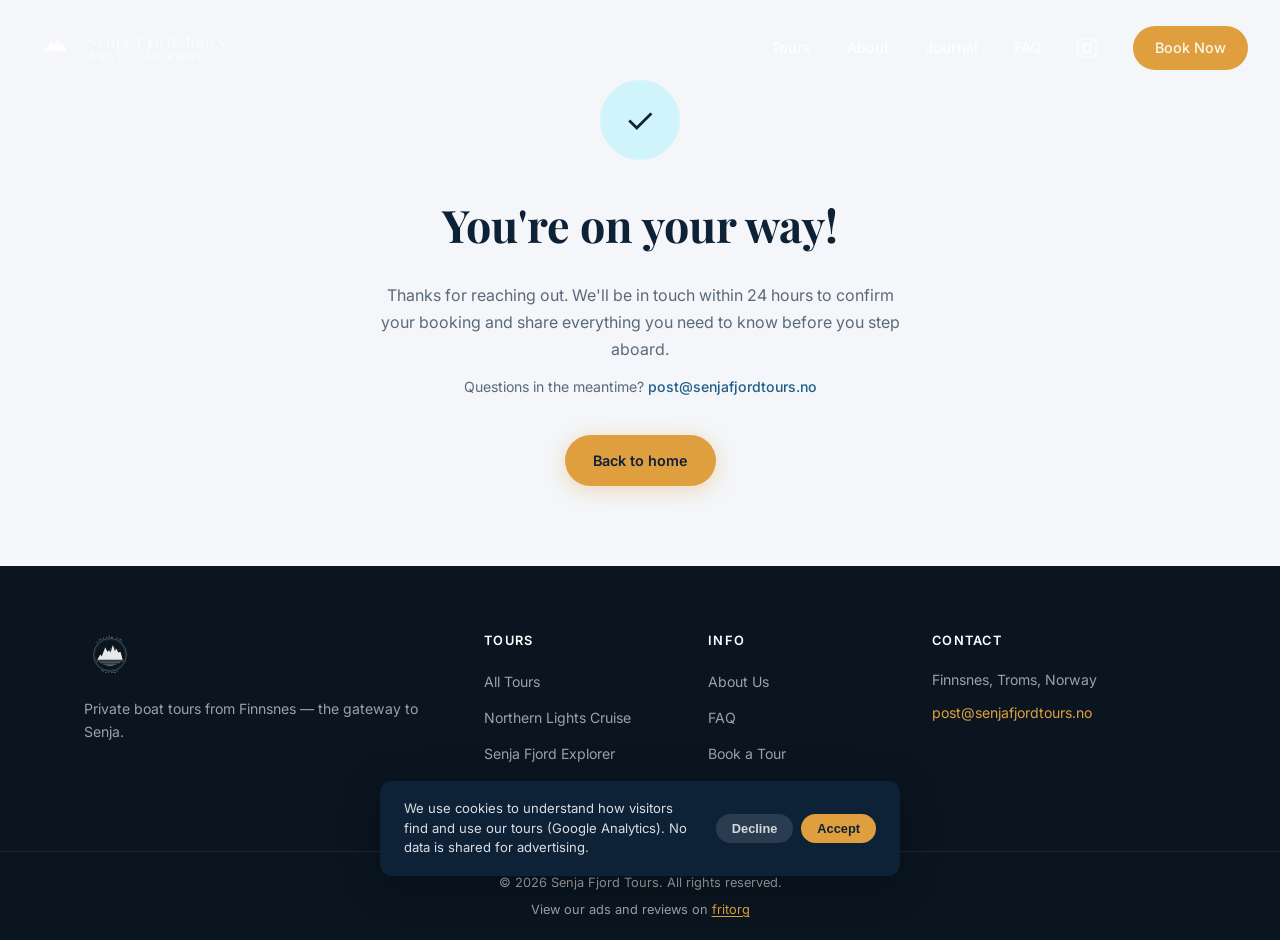
<file: thank-you.html>
<!DOCTYPE html>
<html lang="en">
<head>
  <meta charset="UTF-8" />
  <meta name="viewport" content="width=device-width, initial-scale=1.0" />
  <title>Enquiry Received — Senja Fjord Tours</title>
  <meta name="robots" content="noindex, nofollow" />

  <script async src="https://www.googletagmanager.com/gtag/js?id=G-XXXXXXXXXX"></script>
  <script>
    window.dataLayer = window.dataLayer || [];
    function gtag(){dataLayer.push(arguments);}
    gtag('consent', 'default', { analytics_storage: 'denied' });
    gtag('js', new Date());
    gtag('config', 'G-XXXXXXXXXX');
    gtag('config', 'AW-18098716956');
  </script>

  <!-- Google Ads conversion event — paste your conversion snippet here once you
       have created a conversion action in Google Ads (Goals → Conversions → New).
       It will look like this:
  <script>
    gtag('event', 'conversion', { 'send_to': 'AW-18098716956/REPLACE_WITH_YOUR_LABEL' });
  </script>
  -->

  <link rel="icon" href="images/logo_assets/11_favicon.ico" type="image/x-icon" />
  <link rel="apple-touch-icon" href="images/logo_assets/10_favicon_256.png" />
  <link rel="preconnect" href="https://fonts.googleapis.com" />
  <link rel="preconnect" href="https://fonts.gstatic.com" crossorigin />
  <link href="https://fonts.googleapis.com/css2?family=Italiana&family=Playfair+Display:ital,wght@0,400;0,600;0,700;1,400&family=Inter:wght@300;400;500;600&display=swap" rel="stylesheet" />
  <link rel="stylesheet" href="css/style.css" />
</head>
<body>

  <header class="nav" id="nav">
    <a href="/" class="nav__brand" aria-label="Senja Fjord Tours — home">
      <span class="nav__logo" aria-hidden="true"></span>
      <span class="nav__logo-wordmark" aria-hidden="true">Senja Fjord Tours<span>Arctic Norway</span></span>
    </a>
    <nav class="nav__menu" id="navMenu">
      <a href="/#tours">Tours</a>
      <a href="/#about">About</a>
      <a href="/blog/">Journal</a>
      <a href="/#faq">FAQ</a>
      <a href="https://www.instagram.com/senjafjordtours" target="_blank" rel="noopener" class="nav__social" aria-label="Senja Fjord Tours on Instagram">
        <svg viewBox="0 0 24 24" fill="currentColor" width="20" height="20" aria-hidden="true"><path d="M12 2.163c3.204 0 3.584.012 4.85.07 3.252.148 4.771 1.691 4.919 4.919.058 1.265.069 1.645.069 4.849 0 3.205-.012 3.584-.069 4.849-.149 3.225-1.664 4.771-4.919 4.919-1.266.058-1.644.07-4.85.07-3.204 0-3.584-.012-4.849-.07-3.26-.149-4.771-1.699-4.919-4.92-.058-1.265-.07-1.644-.07-4.849 0-3.204.013-3.583.07-4.849.149-3.227 1.664-4.771 4.919-4.919 1.266-.057 1.645-.069 4.849-.069zm0-2.163c-3.259 0-3.667.014-4.947.072-4.358.2-6.78 2.618-6.98 6.98-.059 1.281-.073 1.689-.073 4.948 0 3.259.014 3.668.072 4.948.2 4.358 2.618 6.78 6.98 6.98 1.281.058 1.689.072 4.948.072 3.259 0 3.668-.014 4.948-.072 4.354-.2 6.782-2.618 6.979-6.98.059-1.28.073-1.689.073-4.948 0-3.259-.014-3.667-.072-4.947-.196-4.354-2.617-6.78-6.979-6.98-1.281-.059-1.69-.073-4.949-.073zm0 5.838c-3.403 0-6.162 2.759-6.162 6.162s2.759 6.163 6.162 6.163 6.162-2.759 6.162-6.163c0-3.403-2.759-6.162-6.162-6.162zm0 10.162c-2.209 0-4-1.79-4-4 0-2.209 1.791-4 4-4s4 1.791 4 4c0 2.21-1.791 4-4 4zm6.406-11.845c-.796 0-1.441.645-1.441 1.44s.645 1.44 1.441 1.44c.795 0 1.439-.645 1.439-1.44s-.644-1.44-1.439-1.44z"/></svg>
      </a>
      <a href="/#book" class="btn btn--nav">Book Now</a>
    </nav>
    <button class="nav__toggle" id="navToggle" aria-label="Toggle menu">
      <span></span><span></span><span></span>
    </button>
  </header>

  <section class="thankyou">
    <div class="container">
      <div class="thankyou__inner">
        <div class="thankyou__icon">✓</div>
        <h1 class="thankyou__title">You're on your way!</h1>
        <p class="thankyou__body">Thanks for reaching out. We'll be in touch within 24 hours to confirm your booking and share everything you need to know before you step aboard.</p>
        <p class="thankyou__email">Questions in the meantime? <a href="mailto:post@senjafjordtours.no">post@senjafjordtours.no</a></p>
        <a href="/" class="btn btn--primary">Back to home</a>
      </div>
    </div>
  </section>

  <footer class="footer">
    <div class="container footer__inner">
      <div class="footer__brand">
        <a href="/" class="nav__brand"><span class="footer__logo" role="img" aria-label="Senja Fjord Tours"></span></a>
        <p>Private boat tours from Finnsnes — the gateway to Senja.</p>
      </div>
      <div class="footer__links">
        <h4>Tours</h4>
        <ul>
          <li><a href="/#tours">All Tours</a></li>
          <li><a href="/northern-lights-cruise/">Northern Lights Cruise</a></li>
          <li><a href="/senja-fjord-explorer/">Senja Fjord Explorer</a></li>
                    <li><a href="/midnight-sun-cruise/">Midnight Sun Cruise</a></li>
                  </ul>
      </div>
      <div class="footer__links">
        <h4>Info</h4>
        <ul>
          <li><a href="/#about">About Us</a></li>
          <li><a href="/#faq">FAQ</a></li>
          <li><a href="/#book">Book a Tour</a></li>
        </ul>
      </div>
      <div class="footer__contact">
        <h4>Contact</h4>
        <p>Finnsnes, Troms, Norway</p>
        <a href="mailto:post@senjafjordtours.no">post@senjafjordtours.no</a>
      </div>
    </div>
    <div class="footer__bottom">
      <p>&copy; 2026 Senja Fjord Tours. All rights reserved.</p>
      <p class="footer__fritorg">View our ads and reviews on <a href="https://www.fritorg.no/en/s/senja-fjord-tours" target="_blank" rel="noopener">fritorg</a></p>
    </div>
  </footer>

  <script src="js/main.js"></script>
</body>
</html>
</file>
<file: css/style.css>
/* ── Reset & Base ─────────────────────────────────────────────── */
*, *::before, *::after { box-sizing: border-box; margin: 0; padding: 0; }

:root {
  --navy-deep:   #0d2137;
  --blue-mid:    #1e5f8a;
  --teal:        #2a9d8f;
  --amber:       #e09f3e;
  --amber-dark:  #b87a20;
  --bg:          #f4f6f9;
  --bg-dark:     #0a1520;
  --text:        #1a1f2e;
  --text-muted:  #5a6a7a;
  --white:       #ffffff;
  --border:      #dde4eb;

  --font-serif: 'Playfair Display', Georgia, serif;
  --font-sans:  'Inter', system-ui, sans-serif;

  --radius: 12px;
  --radius-sm: 8px;
  --shadow: 0 4px 24px rgba(0,0,0,.08);
  --shadow-lg: 0 12px 48px rgba(0,0,0,.14);

  --nav-h: 96px;
}

html { scroll-behavior: smooth; }

body {
  font-family: var(--font-sans);
  font-size: 16px;
  line-height: 1.65;
  color: var(--text);
  background: var(--bg);
  overflow-x: hidden;
}

img { display: block; max-width: 100%; height: auto; }
a { color: inherit; text-decoration: none; }
ul { list-style: none; }

.container {
  max-width: 1160px;
  margin: 0 auto;
  padding: 0 24px;
}

.section { padding: 96px 0; }

/* ── Typography helpers ──────────────────────────────────────── */
.tag {
  display: inline-block;
  font-size: 11px;
  font-weight: 600;
  letter-spacing: .12em;
  text-transform: uppercase;
  color: var(--blue-mid);
  background: rgba(30,95,138,.1);
  padding: 5px 12px;
  border-radius: 100px;
  margin-bottom: 16px;
}

.tag--light {
  color: rgba(255,255,255,.9);
  background: rgba(255,255,255,.15);
  backdrop-filter: blur(4px);
}

.section-title {
  font-family: var(--font-serif);
  font-size: clamp(2rem, 4vw, 2.8rem);
  font-weight: 700;
  line-height: 1.2;
  color: var(--navy-deep);
  margin-bottom: 20px;
}

.section-sub {
  font-size: 1.05rem;
  color: var(--text-muted);
  max-width: 520px;
}

.section-header {
  text-align: center;
  margin-bottom: 56px;
}

.section-header .section-sub { margin: 0 auto; }

/* ── Buttons ─────────────────────────────────────────────────── */
.btn {
  display: inline-flex;
  align-items: center;
  gap: 8px;
  padding: 14px 28px;
  border-radius: 100px;
  font-family: var(--font-sans);
  font-size: .9rem;
  font-weight: 600;
  cursor: pointer;
  border: none;
  transition: transform .2s, box-shadow .2s, background .2s, color .2s;
  white-space: nowrap;
}

.btn:hover { transform: translateY(-2px); }

.btn--primary {
  background: var(--amber);
  color: var(--navy-deep);
  box-shadow: 0 4px 20px rgba(224,159,62,.35);
}

.btn--primary:hover {
  background: var(--amber-dark);
  box-shadow: 0 8px 28px rgba(224,159,62,.45);
}

.btn--ghost {
  background: rgba(255,255,255,.15);
  color: var(--white);
  border: 1.5px solid rgba(255,255,255,.4);
  backdrop-filter: blur(4px);
}

.btn--ghost:hover { background: rgba(255,255,255,.25); }

.btn--nav {
  background: var(--amber);
  color: var(--navy-deep);
  padding: 10px 22px;
  font-size: .85rem;
}

.btn--nav:hover { background: var(--amber-dark); transform: none; }

.btn--sm {
  padding: 9px 20px;
  font-size: .82rem;
  background: var(--navy-deep);
  color: var(--white);
}

.btn--sm:hover { background: var(--blue-mid); }

.btn--full { width: 100%; justify-content: center; }

.btn--outline {
  background: transparent;
  border: 1.5px solid var(--navy-deep);
  color: var(--navy-deep);
}

.btn--outline:hover {
  background: var(--navy-deep);
  color: var(--white);
}

/* ── Navigation ──────────────────────────────────────────────── */
.nav {
  position: fixed;
  top: 0; left: 0; right: 0;
  z-index: 100;
  height: var(--nav-h);
  display: flex;
  align-items: center;
  justify-content: space-between;
  padding: 0 32px;
  transition: background .3s, box-shadow .3s;
}

.nav.scrolled {
  background: rgba(244,246,249,.95);
  backdrop-filter: blur(12px);
  box-shadow: 0 1px 0 var(--border);
}

/* ── Northern lights ribbon (winter season, added by main.js) ─ */
.aurora-ribbon {
  position: fixed;
  top: 0; left: 0; right: 0;
  z-index: 101;
  height: 40px;
  display: flex;
  align-items: center;
  justify-content: center;
  gap: 8px;
  padding: 0 16px;
  background: var(--navy-deep);
  color: rgba(255,255,255,.92);
  font-size: .8125rem;
  white-space: nowrap;
  overflow: hidden;
}

.aurora-ribbon__text {
  min-width: 0;
  overflow: hidden;
  text-overflow: ellipsis;
}

.aurora-ribbon__short { display: none; }

.aurora-ribbon strong { color: var(--white); font-weight: 600; }
.aurora-ribbon .sep { opacity: .4; }
.aurora-ribbon__detail { color: rgba(255,255,255,.6); }

.aurora-ribbon a {
  color: var(--amber);
  font-weight: 600;
  text-decoration: none;
  margin-left: 6px;
  flex-shrink: 0;
}

.aurora-ribbon a:hover { text-decoration: underline; text-underline-offset: 2px; }

.aurora-dot {
  width: 8px; height: 8px;
  border-radius: 50%;
  flex-shrink: 0;
  background: var(--teal);
  box-shadow: 0 0 8px currentColor;
}

.aurora-dot--good { background: #3ddc97; color: #3ddc97; }
.aurora-dot--fair { background: var(--amber); color: var(--amber); }
.aurora-dot--low  { background: #8a99a8; color: transparent; }

html.has-aurora-ribbon { scroll-padding-top: 40px; }
html.has-aurora-ribbon .nav { top: 40px; }
html.has-aurora-ribbon .blog-index-hero { padding-top: 160px; }

@media (max-width: 768px) {
  .aurora-ribbon { font-size: .75rem; gap: 6px; }
  .aurora-ribbon__detail,
  .aurora-ribbon__later,
  .aurora-ribbon__long { display: none; }
  .aurora-ribbon__short { display: inline; }
  html.has-aurora-ribbon .nav:not(.scrolled) .nav__menu { top: calc(var(--nav-h) + 40px); }
}

/* Small forecast chip on the northern lights tour card */
.aurora-chip {
  display: inline-flex;
  align-items: center;
  gap: 6px;
  font-size: .75rem;
  font-weight: 600;
  color: var(--navy-deep);
  background: var(--bg);
  border: 1px solid var(--border);
  padding: 3px 10px 3px 8px;
  border-radius: 100px;
}

.aurora-chip[hidden] { display: none; }

/* 3-night outlook on the northern lights page (scoped to beat .tour-page__body ul) */
.tour-page__body .aurora-outlook {
  margin: 16px 0 10px;
  gap: 8px;
}

.tour-page__body .aurora-outlook[hidden] { display: none; }

.tour-page__body .aurora-outlook li {
  display: flex;
  flex-wrap: wrap;
  align-items: center;
  gap: 4px 10px;
  white-space: nowrap;
  padding: 10px 14px;
  background: var(--white);
  border: 1px solid var(--border);
  border-radius: var(--radius-sm);
  font-size: .9rem;
  color: var(--text);
}

.tour-page__body .aurora-outlook li::before { content: none; }

.aurora-outlook__day { font-weight: 600; min-width: 80px; }
.aurora-outlook__meta { margin-left: auto; color: var(--text-muted); font-size: .82rem; }

.tour-page__note {
  font-size: .82rem;
  color: var(--text-muted);
  line-height: 1.6;
  margin-bottom: 24px;
}

.nav__brand {
  display: flex;
  align-items: center;
  gap: 10px;
  text-decoration: none;
}

.nav__logo {
  display: block;
  width: 46px;
  height: 46px;
  background: url('../images/logo_assets/logo_emblem_transparent.svg') no-repeat center center;
  background-size: contain;
  overflow: hidden;
  flex-shrink: 0;
  /* White on dark transparent nav */
  filter: brightness(0) invert(1);
  transition: filter .3s;
}

.nav__logo-wordmark {
  display: block;
  font-family: 'Italiana', 'Playfair Display', serif;
  font-size: 15px;
  letter-spacing: 0.12em;
  line-height: 1.15;
  color: #fff;
  transition: color .3s;
  white-space: nowrap;
}

.nav__logo-wordmark span {
  display: block;
  font-size: 10px;
  letter-spacing: 0.25em;
  opacity: 0.7;
  font-family: 'Inter', sans-serif;
  font-weight: 500;
  text-transform: uppercase;
}

/* Scrolled: show emblem in brand colour, wordmark in navy */
.nav.scrolled .nav__logo {
  filter: none;
}

.nav.scrolled .nav__logo-wordmark {
  color: var(--navy-deep);
}

.footer__logo {
  display: block;
  width: 52px;
  height: 52px;
  background: url('../images/logo_assets/logo_emblem_transparent.svg') no-repeat center center;
  background-size: contain;
  overflow: hidden;
  margin-bottom: 16px;
  /* White on dark footer */
  filter: brightness(0) invert(1);
  opacity: 0.9;
}

.nav__menu {
  display: flex;
  align-items: center;
  gap: 36px;
}

.nav__menu a {
  font-size: .9rem;
  font-weight: 500;
  color: rgba(255,255,255,.9);
  transition: color .2s;
}

.nav.scrolled .nav__menu a { color: var(--text); }

.nav__menu a:hover { color: var(--amber); }
.nav.scrolled .nav__menu a:hover { color: var(--blue-mid); }

/* ── Inline SVG icons ────────────────────────────────────────── */
svg.icon {
  display: inline-block;
  vertical-align: middle;
  position: relative;
  top: -1px;
  flex-shrink: 0;
}

.nav__social {
  display: flex;
  align-items: center;
  opacity: .8;
  transition: opacity .2s;
}
.nav__social:hover { opacity: 1; color: var(--amber) !important; }

.nav__toggle {
  display: none;
  flex-direction: column;
  gap: 5px;
  background: none;
  border: none;
  cursor: pointer;
  padding: 4px;
}

.nav__toggle span {
  display: block;
  width: 24px;
  height: 2px;
  background: var(--white);
  border-radius: 2px;
  transition: background .3s;
}

.nav.scrolled .nav__toggle span { background: var(--text); }

/* ── Hero ────────────────────────────────────────────────────── */
.hero {
  position: relative;
  height: 100vh;
  min-height: 640px;
  display: flex;
  align-items: center;
}

.hero__bg {
  position: absolute;
  inset: 0;
}

.hero__img {
  width: 100%;
  height: 100%;
  object-fit: cover;
  object-position: center 40%;
}

.hero__overlay {
  position: absolute;
  inset: 0;
  background: linear-gradient(
    135deg,
    rgba(8,20,38,.76) 0%,
    rgba(8,20,38,.42) 60%,
    transparent 100%
  );
}

.hero__content {
  position: relative;
  z-index: 1;
  padding: 0 32px;
  max-width: 680px;
  margin-left: max(32px, calc(50vw - 580px));
}

.hero__title {
  font-family: var(--font-serif);
  font-size: clamp(2.8rem, 6vw, 5rem);
  font-weight: 700;
  line-height: 1.1;
  color: var(--white);
  margin-bottom: 20px;
}

.hero__sub {
  font-size: 1.1rem;
  color: rgba(255,255,255,.82);
  margin-bottom: 36px;
  max-width: 480px;
  line-height: 1.7;
}

.hero__actions { display: flex; gap: 14px; flex-wrap: wrap; }

.hero__scroll {
  position: absolute;
  bottom: 40px;
  left: 50%;
  transform: translateX(-50%);
  display: flex;
  flex-direction: column;
  align-items: center;
  gap: 8px;
  color: rgba(255,255,255,.6);
  font-size: .7rem;
  letter-spacing: .12em;
  text-transform: uppercase;
  z-index: 1;
}

.hero__scroll-line {
  width: 1px;
  height: 48px;
  background: linear-gradient(to bottom, rgba(255,255,255,.5), transparent);
  animation: scrollPulse 2s ease-in-out infinite;
}

@keyframes scrollPulse {
  0%, 100% { opacity: 1; transform: scaleY(1); }
  50% { opacity: .4; transform: scaleY(.6); }
}

/* ── About ───────────────────────────────────────────────────── */
.about { background: var(--white); }

.about__grid {
  display: grid;
  grid-template-columns: 1fr 1fr;
  gap: 80px;
  align-items: center;
}

.about__images {
  position: relative;
  padding-bottom: 32px;
  padding-right: 32px;
}

.about__badge {
  position: absolute;
  top: 24px;
  left: -16px;
  background: var(--amber);
  color: var(--navy-deep);
  border-radius: var(--radius-sm);
  padding: 12px 18px;
  box-shadow: var(--shadow);
}

.about__badge-num {
  display: block;
  font-weight: 700;
  font-size: 1rem;
}

.about__badge-label {
  display: block;
  font-size: .75rem;
  opacity: .8;
}

.about__text p {
  color: var(--text-muted);
  margin-bottom: 16px;
}

.about__list {
  list-style: none;
  padding: 0;
  margin: 0 0 28px;
  display: flex;
  flex-direction: column;
  gap: 12px;
}

.about__list li {
  display: flex;
  align-items: flex-start;
  gap: 12px;
  font-size: .95rem;
  color: var(--text-muted);
  line-height: 1.55;
}

.about__list a { color: var(--blue-mid); text-decoration: underline; text-underline-offset: 2px; }
.about__list a:hover { color: var(--amber-dark); }

.about__list li::before {
  content: '';
  flex-shrink: 0;
  width: 7px;
  height: 7px;
  border-radius: 50%;
  background: var(--amber);
  margin-top: 7px;
}

.stats {
  display: flex;
  gap: 32px;
  margin-top: 40px;
  padding-top: 32px;
  border-top: 1px solid var(--border);
}

.stat__num {
  display: block;
  font-family: var(--font-serif);
  font-size: 2.4rem;
  font-weight: 700;
  color: var(--navy-deep);
  line-height: 1;
}

.stat__label {
  display: block;
  font-size: .8rem;
  color: var(--text-muted);
  margin-top: 4px;
  text-transform: uppercase;
  letter-spacing: .08em;
}

/* ── About slideshow ─────────────────────────────────────────── */
.about__slideshow {
  position: relative;
  width: 100%;
  height: 420px;
  border-radius: var(--radius);
  overflow: hidden;
  box-shadow: var(--shadow-lg);
}

.about__slideshow img {
  position: absolute;
  inset: 0;
  width: 100%;
  height: 100%;
  object-fit: cover;
  opacity: 0;
  animation: aboutSlide 16s infinite;
}

.about__slideshow img:nth-child(1) { animation-delay: 0s; }
.about__slideshow img:nth-child(2) { animation-delay: 4s; }
.about__slideshow img:nth-child(3) { animation-delay: 8s; }
.about__slideshow img:nth-child(4) { animation-delay: 12s; }

@keyframes aboutSlide {
  0%,  4%  { opacity: 0; }
  10%, 22% { opacity: 1; }
  28%, 100% { opacity: 0; }
}

/* ── Tours ───────────────────────────────────────────────────── */
.tours { background: var(--bg); }

.tours__filters {
  display: flex;
  gap: 8px;
  flex-wrap: wrap;
  justify-content: center;
  margin-bottom: 48px;
}

.filter {
  padding: 8px 20px;
  min-height: 44px;
  border-radius: 100px;
  border: 1.5px solid var(--border);
  background: var(--white);
  font-family: var(--font-sans);
  font-size: .85rem;
  font-weight: 500;
  color: var(--text-muted);
  cursor: pointer;
  transition: all .2s;
}

.filter:hover { border-color: var(--blue-mid); color: var(--blue-mid); }

.filter.active {
  background: var(--navy-deep);
  border-color: var(--navy-deep);
  color: var(--white);
}

.tours__grid {
  display: grid;
  grid-template-columns: repeat(2, 1fr);
  gap: 28px;
}

/* 5th card spans both columns, constrained to half-width and centred */
.tour-card--wide {
  grid-column: 1 / -1;
  max-width: calc(50% - 14px);
  margin: 0 auto;
  width: 100%;
}

.tour-card {
  background: var(--white);
  border-radius: var(--radius);
  overflow: hidden;
  box-shadow: var(--shadow);
  transition: transform .3s, box-shadow .3s, opacity .3s;
}

.tour-card:hover {
  transform: translateY(-6px);
  box-shadow: var(--shadow-lg);
}

.tour-card.hidden { display: none; }

.tour-card__img-wrap {
  position: relative;
  overflow: hidden;
  height: 220px;
}

.tour-card__img {
  width: 100%;
  height: 100%;
  object-fit: cover;
  transition: transform .5s ease;
}

.tour-card:hover .tour-card__img { transform: scale(1.05); }

.tour-card__badge {
  position: absolute;
  top: 14px;
  left: 14px;
  font-size: .72rem;
  font-weight: 600;
  letter-spacing: .08em;
  text-transform: uppercase;
  padding: 4px 10px;
  border-radius: 100px;
}

.tour-card__badge--fjord {
  background: rgba(13,33,55,.85);
  color: var(--white);
}

.tour-card__badge--fishing {
  background: rgba(42,157,143,.85);
  color: var(--white);
}

.tour-card__badge--seasonal {
  background: rgba(224,159,62,.9);
  color: var(--navy-deep);
}

.tour-card__badge--aurora {
  background: rgba(42,157,143,.9);
  color: var(--white);
}

/* In-season tour: spans the full grid width, image beside text */
.tour-card--featured {
  grid-column: 1 / -1;
  display: grid;
  grid-template-columns: 1.2fr 1fr;
}

.tour-card--featured .tour-card__img-wrap { height: 100%; min-height: 320px; }

.tour-card--featured .tour-card__body {
  padding: 32px 34px;
  display: flex;
  flex-direction: column;
  justify-content: center;
}

.tour-card--featured .tour-card__title { font-size: 1.6rem; }

.tour-card__body { padding: 20px 22px 22px; }

.tour-card__meta {
  display: flex;
  align-items: center;
  gap: 10px;
  margin-bottom: 10px;
  flex-wrap: wrap;
}

.difficulty {
  font-size: .72rem;
  font-weight: 600;
  letter-spacing: .06em;
  text-transform: uppercase;
  padding: 3px 9px;
  border-radius: 100px;
}

.difficulty--easy   { background: #cff4fc; color: #0c4a6e; }
.difficulty--medium { background: #fff3cd; color: #7d4e00; }
.difficulty--seasonal { background: #fde8d8; color: #7d3a00; }
.difficulty--winter   { background: #d4f1ec; color: #0f5249; }

.tour-card__duration,
.tour-card__dist {
  font-size: .8rem;
  color: var(--text-muted);
}

.tour-card__title {
  font-family: var(--font-serif);
  font-size: 1.25rem;
  font-weight: 600;
  color: var(--navy-deep);
  margin-bottom: 8px;
  line-height: 1.3;
}
.tour-card__title-link {
  color: inherit;
  text-decoration: none;
}
.tour-card__title-link:hover { text-decoration: underline; }

.tour-card__desc {
  font-size: .88rem;
  color: var(--text-muted);
  line-height: 1.6;
  margin-bottom: 18px;
}

.tour-card__footer {
  display: flex;
  align-items: flex-start;
  justify-content: space-between;
  padding-top: 16px;
  border-top: 1px solid var(--border);
}

.tour-card__price {
  font-size: 1rem;
  font-weight: 600;
  color: var(--navy-deep);
}

.tour-card__price em {
  font-style: normal;
  font-size: .78rem;
  font-weight: 400;
  color: var(--text-muted);
}

.tour-card__group-note {
  display: block;
  font-size: .72rem;
  font-weight: 400;
  color: var(--text-muted);
  margin-top: 4px;
}

.tour-card__group-note a {
  color: var(--blue-mid);
  text-decoration: underline;
  text-underline-offset: 2px;
}

.tour-card__actions { display: flex; gap: 8px; }

/* ── Gallery strip ───────────────────────────────────────────── */
.gallery {
  overflow: hidden;
  height: 280px;
}

.gallery__track {
  display: flex;
  height: 100%;
  gap: 4px;
}

.gallery__track img {
  flex: 1;
  height: 100%;
  object-fit: cover;
  transition: flex .5s ease;
  min-width: 0;
}

.gallery__track img:hover { flex: 2.5; }

/* ── Booking ─────────────────────────────────────────────────── */
.book { background: var(--white); }

.book__grid {
  display: grid;
  grid-template-columns: 1fr 1.4fr;
  gap: 80px;
  align-items: start;
}

.book__info p {
  color: var(--text-muted);
  margin-bottom: 28px;
}

.book__includes {
  display: flex;
  flex-direction: column;
  gap: 12px;
}

.book__includes li {
  font-size: .9rem;
  color: var(--text);
}

.book__includes a {
  color: var(--blue-mid);
  text-decoration: underline;
  text-underline-offset: 2px;
}

/* ── Form ────────────────────────────────────────────────────── */
.book__form {
  background: var(--bg);
  border-radius: var(--radius);
  padding: 36px 32px;
  box-shadow: var(--shadow);
}

.form-row {
  display: grid;
  grid-template-columns: 1fr 1fr;
  gap: 16px;
  margin-bottom: 16px;
}

.form-group {
  display: flex;
  flex-direction: column;
  gap: 6px;
}

.form-group--full { margin-bottom: 16px; }

label {
  font-size: .82rem;
  font-weight: 600;
  color: var(--navy-deep);
  letter-spacing: .03em;
}

input, select, textarea {
  font-family: var(--font-sans);
  font-size: .9rem;
  color: var(--text);
  background: var(--white);
  border: 1.5px solid var(--border);
  border-radius: var(--radius-sm);
  padding: 10px 14px;
  outline: none;
  transition: border-color .2s, box-shadow .2s;
  width: 100%;
}

input:focus, select:focus, textarea:focus {
  border-color: var(--blue-mid);
  box-shadow: 0 0 0 3px rgba(30,95,138,.12);
}

.input--error {
  border-color: #c0392b !important;
  box-shadow: 0 0 0 3px rgba(192,57,43,.12) !important;
}

.field-error {
  display: block;
  font-size: .75rem;
  color: #c0392b;
  margin-top: 4px;
  min-height: 1.1em;
}

textarea { resize: vertical; }

.book__form .btn--primary { margin-top: 8px; }

.form__note {
  text-align: center;
  font-size: .78rem;
  color: var(--text-muted);
  margin-top: 10px;
}

.book__form-wrap { position: relative; }

/* ── Button-picker & stepper (booking form) ─────────────────── */
.rf-bike-grid {
  display: grid;
  grid-template-columns: repeat(3, 1fr);
  gap: 10px;
}

.rf-bike-btn {
  display: flex;
  flex-direction: column;
  align-items: flex-start;
  gap: 4px;
  padding: 14px 16px;
  border: 1.5px solid var(--border);
  border-radius: var(--radius);
  background: var(--white);
  cursor: pointer;
  transition: border-color .15s, background .15s;
  text-align: left;
  width: 100%;
}

.rf-bike-btn:hover { border-color: var(--amber); }

.rf-bike-btn--featured { grid-column: 1 / -1; }

.rf-bike-grid.input--error { outline: 2px solid #c0392b; outline-offset: 2px; border-radius: var(--radius); }

.rf-bike-btn.is-active {
  border-color: var(--amber);
  background: rgba(224,159,62,.08);
}

.rf-bike-name {
  font-size: .92rem;
  font-weight: 600;
  color: var(--text);
}

.rf-bike-price {
  font-size: .82rem;
  color: var(--text-muted);
}

.rf-stepper {
  display: flex;
  align-items: center;
  width: 100%;
  border: 1.5px solid var(--border);
  border-radius: var(--radius-sm);
  overflow: hidden;
  background: var(--white);
}

.rf-stepper-btn {
  width: 42px;
  height: 42px;
  font-size: 1.2rem;
  background: none;
  border: none;
  cursor: pointer;
  color: var(--text);
  transition: background .15s;
  flex-shrink: 0;
}

.rf-stepper-btn:hover { background: var(--bg); }

.rf-stepper-val {
  flex: 1;
  text-align: center;
  font-size: 1rem;
  font-weight: 600;
  color: var(--text);
  border-left: 1.5px solid var(--border);
  border-right: 1.5px solid var(--border);
  line-height: 42px;
}

@media (max-width: 700px) {
  .rf-bike-grid { grid-template-columns: 1fr; }
}
/* /Button-picker & stepper */

.form__confirm {
  display: flex;
  flex-direction: column;
  align-items: center;
  justify-content: center;
  text-align: center;
  background: var(--bg);
  border-radius: var(--radius);
  padding: 64px 40px;
  box-shadow: var(--shadow);
  min-height: 420px;
  animation: fadeUp .5s ease both;
}

@keyframes fadeUp {
  from { opacity: 0; transform: translateY(16px); }
  to   { opacity: 1; transform: translateY(0); }
}

.form__confirm-icon {
  width: 80px;
  height: 80px;
  border-radius: 50%;
  background: #cff4fc;
  color: var(--navy-deep);
  font-size: 2.2rem;
  display: flex;
  align-items: center;
  justify-content: center;
  margin-bottom: 28px;
}

.form__confirm h3 {
  font-family: var(--font-serif);
  font-size: 2rem;
  color: var(--navy-deep);
  margin-bottom: 16px;
}

.form__confirm p {
  font-size: 1rem;
  color: var(--text-muted);
  max-width: 360px;
  line-height: 1.7;
  margin-bottom: 12px;
}

.form__confirm-email { font-size: .88rem; }
.form__confirm-email a { color: var(--blue-mid); font-weight: 500; }

/* ── Thank-you page ──────────────────────────────────────────── */
.thankyou {
  min-height: calc(100vh - var(--nav-h) - 260px);
  display: flex;
  align-items: center;
  padding: 80px 0;
}

.thankyou__inner {
  display: flex;
  flex-direction: column;
  align-items: center;
  text-align: center;
  max-width: 520px;
  margin: 0 auto;
  animation: fadeUp .5s ease both;
}

.thankyou__icon {
  width: 80px;
  height: 80px;
  border-radius: 50%;
  background: #cff4fc;
  color: var(--navy-deep);
  font-size: 2.2rem;
  display: flex;
  align-items: center;
  justify-content: center;
  margin-bottom: 28px;
}

.thankyou__title {
  font-family: var(--font-serif);
  font-size: clamp(2rem, 4vw, 2.8rem);
  color: var(--navy-deep);
  margin-bottom: 20px;
}

.thankyou__body {
  font-size: 1rem;
  color: var(--text-muted);
  line-height: 1.7;
  margin-bottom: 12px;
}

.thankyou__email {
  font-size: .88rem;
  color: var(--text-muted);
  margin-bottom: 36px;
}

.thankyou__email a { color: var(--blue-mid); font-weight: 500; }

/* ── FAQ ─────────────────────────────────────────────────────── */
.faq__list {
  max-width: 760px;
  margin: 0 auto;
  display: flex;
  flex-direction: column;
  gap: 12px;
}

.faq__item {
  border: 1px solid var(--border);
  border-radius: var(--radius-sm);
  overflow: hidden;
}

.faq__question {
  display: flex;
  justify-content: space-between;
  align-items: center;
  padding: 18px 24px;
  font-weight: 600;
  font-size: .95rem;
  color: var(--text);
  cursor: pointer;
  list-style: none;
  gap: 16px;
}

.faq__question::-webkit-details-marker { display: none; }

.faq__question::after {
  content: '+';
  font-size: 1.3rem;
  font-weight: 300;
  color: var(--blue-mid);
  flex-shrink: 0;
  transition: transform .2s;
}

.faq__item[open] .faq__question::after { transform: rotate(45deg); }

.faq__answer {
  padding: 0 24px 18px;
  color: var(--text-muted);
  font-size: .9rem;
  line-height: 1.65;
  margin: 0;
}

/* ── Footer ──────────────────────────────────────────────────── */
.footer {
  background: var(--bg-dark);
  color: rgba(255,255,255,.6);
}

.footer__inner {
  display: grid;
  grid-template-columns: 2fr 1fr 1fr 1.5fr;
  gap: 48px;
  padding-top: 64px;
  padding-bottom: 48px;
}

.footer__brand p { font-size: .88rem; line-height: 1.6; }

.footer__links h4,
.footer__contact h4 {
  color: var(--white);
  font-size: .8rem;
  font-weight: 600;
  letter-spacing: .1em;
  text-transform: uppercase;
  margin-bottom: 16px;
}

.footer__links ul { display: flex; flex-direction: column; gap: 10px; }
.footer__links a { font-size: .88rem; transition: color .2s; }
.footer__links a:hover { color: var(--amber); }

.footer__contact p { font-size: .88rem; margin-bottom: 8px; }
.footer__contact a { color: var(--amber); font-size: .88rem; }

.footer__social {
  display: flex;
  flex-direction: column;
  gap: 10px;
  margin-top: 14px;
}

.footer__social-link {
  display: flex;
  align-items: center;
  gap: 8px;
  opacity: .85;
  transition: opacity .2s;
  color: var(--amber);
  font-size: .88rem;
}
.footer__social-link:hover { opacity: 1; }

.footer__trust {
  list-style: none;
  padding: 0;
  margin: 12px 0 0;
  display: flex;
  flex-direction: column;
  gap: 6px;
}
.footer__trust li { font-size: .8rem; color: rgba(255,255,255,.45); }

.footer__bottom {
  border-top: 1px solid rgba(255,255,255,.08);
  padding: 20px 24px;
  text-align: center;
  font-size: .8rem;
}

.footer__fritorg { margin-top: 6px; }
.footer__fritorg a { color: var(--amber); text-decoration: underline; text-underline-offset: 2px; }

/* ── Tour sub-pages ──────────────────────────────────────────── */
.tour-hero {
  position: relative;
  height: 65vh;
  min-height: 400px;
  overflow: hidden;
}

.tour-hero__img {
  width: 100%;
  height: 100%;
  object-fit: cover;
}

.tour-hero__overlay {
  position: absolute;
  inset: 0;
  background: linear-gradient(to bottom, rgba(0,0,0,.15) 0%, rgba(0,0,0,.65) 100%);
}

.tour-hero__content {
  position: absolute;
  bottom: 0;
  left: 0;
  right: 0;
  padding: 40px;
  max-width: 1208px;
  margin: 0 auto;
}

.tour-hero__back {
  display: inline-flex;
  align-items: center;
  gap: 6px;
  color: rgba(255,255,255,.8);
  font-size: .85rem;
  margin-bottom: 20px;
  transition: color .2s;
}
.tour-hero__back:hover { color: var(--amber); }

.tour-hero__badges {
  display: flex;
  align-items: center;
  gap: 10px;
  margin-bottom: 14px;
}

/* Card badges are absolutely positioned on images; in the hero they sit inline */
.tour-hero__badges .tour-card__badge { position: static; }

.tour-hero__title {
  font-family: var(--font-serif);
  font-size: clamp(2.2rem, 5vw, 3.8rem);
  color: var(--white);
  font-weight: 600;
  line-height: 1.15;
}

.tour-page { background: var(--white); }

.tour-page__inner {
  display: grid;
  grid-template-columns: 1fr 320px;
  gap: 64px;
  align-items: start;
  padding: 64px 0;
}

.tour-page__body p {
  color: var(--text-muted);
  line-height: 1.75;
  margin-bottom: 18px;
}

.tour-page__body h3 {
  font-size: .82rem;
  font-weight: 700;
  letter-spacing: .09em;
  text-transform: uppercase;
  color: var(--navy-deep);
  margin: 32px 0 14px;
}

.tour-page__body ul {
  list-style: none;
  padding: 0;
  margin-bottom: 18px;
  display: flex;
  flex-direction: column;
  gap: 10px;
}

.tour-page__body ul li {
  padding-left: 18px;
  position: relative;
  font-size: .93rem;
  color: var(--text-muted);
  line-height: 1.55;
}

.tour-page__body ul li::before {
  content: '';
  position: absolute;
  left: 0;
  top: 9px;
  width: 6px;
  height: 6px;
  border-radius: 50%;
  background: var(--amber);
}

.tour-page__sidebar {
  position: sticky;
  top: calc(var(--nav-h) + 24px);
}

.tour-page__card {
  background: var(--navy-deep);
  border-radius: var(--radius);
  padding: 32px;
  color: var(--white);
}

.tour-page__stats {
  display: flex;
  flex-direction: column;
  gap: 12px;
  margin-bottom: 28px;
  padding-bottom: 28px;
  border-bottom: 1px solid rgba(255,255,255,.12);
}

.tour-page__stat {
  display: flex;
  align-items: center;
  gap: 10px;
  font-size: .9rem;
  color: rgba(255,255,255,.8);
}

.tour-page__price {
  font-family: var(--font-serif);
  font-size: 2rem;
  font-weight: 600;
  margin-bottom: 4px;
}

.tour-page__price em {
  font-size: 1rem;
  font-style: normal;
  opacity: .7;
  font-family: var(--font-sans);
}

.tour-page__price-note {
  font-size: .8rem;
  color: rgba(255,255,255,.55);
  margin-bottom: 24px;
}

.tour-page__gallery {
  display: grid;
  grid-template-columns: repeat(3, 1fr);
  gap: 12px;
  margin-top: 40px;
}

.tour-page__gallery img {
  width: 100%;
  aspect-ratio: 4/3;
  object-fit: cover;
  border-radius: var(--radius-sm);
}

/* ── Modals ──────────────────────────────────────────────────── */
.modal {
  position: fixed;
  inset: 0;
  z-index: 200;
  display: flex;
  align-items: flex-start;
  justify-content: center;
  padding: 24px 16px;
  overflow-y: auto;
}

.modal[hidden] { display: none; }

.modal__backdrop {
  position: fixed;
  inset: 0;
  background: rgba(8, 20, 38, .7);
  backdrop-filter: blur(4px);
  cursor: pointer;
}

.modal__panel {
  position: relative;
  background: var(--white);
  border-radius: var(--radius);
  width: 100%;
  max-width: 760px;
  margin: auto;
  box-shadow: 0 24px 80px rgba(0,0,0,.25);
  overflow: hidden;
  animation: modalIn .3s ease both;
}

@keyframes modalIn {
  from { opacity: 0; transform: translateY(24px) scale(.98); }
  to   { opacity: 1; transform: translateY(0) scale(1); }
}

.modal__close {
  position: absolute;
  top: 16px;
  right: 16px;
  z-index: 10;
  width: 36px;
  height: 36px;
  border-radius: 50%;
  border: none;
  background: rgba(0,0,0,.45);
  color: var(--white);
  font-size: 1.2rem;
  line-height: 1;
  cursor: pointer;
  display: flex;
  align-items: center;
  justify-content: center;
  transition: background .2s;
}

.modal__close:hover { background: rgba(0,0,0,.7); }

.modal__hero {
  position: relative;
  height: 280px;
  overflow: hidden;
}

.modal__hero img {
  width: 100%;
  height: 100%;
  object-fit: cover;
}

.modal__hero--slideshow img {
  position: absolute;
  inset: 0;
  opacity: 0;
  animation: heroSlide 12s infinite;
}

.modal__hero--slideshow img:nth-child(1) { animation-delay: 0s; }
.modal__hero--slideshow img:nth-child(2) { animation-delay: 4s; }
.modal__hero--slideshow img:nth-child(3) { animation-delay: 8s; }

@keyframes heroSlide {
  0%   { opacity: 0; }
  8%   { opacity: 1; }
  33%  { opacity: 1; }
  41%  { opacity: 0; }
  100% { opacity: 0; }
}

.modal__hero-badges {
  position: absolute;
  bottom: 16px;
  left: 20px;
  display: flex;
  gap: 8px;
}

.modal__body { padding: 32px 36px 36px; }

.modal__stats {
  display: flex;
  gap: 20px;
  flex-wrap: wrap;
  padding: 14px 18px;
  background: var(--bg);
  border-radius: var(--radius-sm);
  margin-bottom: 24px;
}

.modal__stat {
  font-size: .85rem;
  color: var(--text-muted);
  display: flex;
  align-items: center;
  gap: 5px;
}

.modal__body h2 {
  font-family: var(--font-serif);
  font-size: 1.9rem;
  color: var(--navy-deep);
  margin-bottom: 16px;
  line-height: 1.2;
}

.modal__body h3 {
  font-family: var(--font-serif);
  font-size: 1.15rem;
  color: var(--navy-deep);
  margin: 24px 0 10px;
}

.modal__list {
  list-style: none;
  padding: 0;
  margin-bottom: 16px;
  display: flex;
  flex-direction: column;
  gap: 8px;
}

.modal__list li {
  padding-left: 18px;
  position: relative;
  font-size: .9rem;
  color: var(--text-muted);
  line-height: 1.55;
}

.modal__list li::before {
  content: '';
  position: absolute;
  left: 0;
  top: 8px;
  width: 6px;
  height: 6px;
  border-radius: 50%;
  background: var(--amber);
}

.modal__gallery {
  display: grid;
  grid-template-columns: repeat(3, 1fr);
  gap: 10px;
  margin: 24px 0;
}

.modal__gallery img {
  width: 100%;
  aspect-ratio: 4/3;
  object-fit: cover;
  border-radius: var(--radius-sm);
}

.modal__footer {
  display: flex;
  align-items: center;
  justify-content: space-between;
  padding-top: 20px;
  border-top: 1px solid var(--border);
  margin-top: 8px;
}

.modal__price {
  font-family: var(--font-serif);
  font-size: 1.6rem;
  font-weight: 600;
  color: var(--navy-deep);
}

.modal__price em {
  font-style: normal;
  font-size: .85rem;
  font-weight: 400;
  color: var(--text-muted);
  font-family: var(--font-sans);
}

/* ── Fade-in animation ───────────────────────────────────────── */
.fade-in {
  opacity: 0;
  transform: translateY(20px);
  transition: opacity .6s ease, transform .6s ease;
}
.fade-in.visible { opacity: 1; transform: none; }

/* ── Cookie banner ───────────────────────────────────────────── */
#cookieBanner {
  position: fixed;
  bottom: 24px;
  left: 50%;
  transform: translateX(-50%);
  z-index: 300;
  background: var(--navy-deep);
  color: rgba(255,255,255,.85);
  border-radius: var(--radius);
  padding: 18px 24px;
  max-width: 520px;
  width: calc(100% - 32px);
  display: flex;
  align-items: center;
  gap: 20px;
  box-shadow: 0 8px 40px rgba(0,0,0,.3);
  transition: opacity .3s, transform .3s;
}

#cookieBanner.cookie--hidden { opacity: 0; transform: translateX(-50%) translateY(16px); pointer-events: none; }

.cookie__text { font-size: .82rem; line-height: 1.5; flex: 1; }

.cookie__actions { display: flex; gap: 8px; flex-shrink: 0; }

.cookie__btn {
  padding: 7px 16px;
  border-radius: 100px;
  font-size: .8rem;
  font-weight: 600;
  border: none;
  cursor: pointer;
}

.cookie__btn--accept { background: var(--amber); color: var(--navy-deep); }
.cookie__btn--decline { background: rgba(255,255,255,.12); color: rgba(255,255,255,.8); }

/* ── Seasonal disclaimer ──────────────────────────────────────── */
.disclaimer {
  background: rgba(224,159,62,.1);
  border-left: 3px solid var(--amber);
  border-radius: 0 var(--radius-sm) var(--radius-sm) 0;
  padding: 14px 18px;
  margin: 24px 0;
  font-size: .88rem;
  color: var(--text-muted);
  line-height: 1.6;
}

/* ── Sticky mobile booking bar (tour sub-pages only) ─────────── */
.mobile-book-bar {
  display: none;
}

@media (max-width: 900px) {
  .mobile-book-bar {
    display: flex;
    position: fixed;
    bottom: 0;
    left: 0;
    right: 0;
    z-index: 90;
    background: var(--white);
    border-top: 1px solid var(--border);
    padding: 12px 20px;
    padding-bottom: calc(12px + env(safe-area-inset-bottom));
    align-items: center;
    justify-content: space-between;
    gap: 16px;
    box-shadow: 0 -4px 24px rgba(0,0,0,.08);
  }

  .mobile-book-bar__price {
    font-family: var(--font-serif);
    font-size: 1.3rem;
    font-weight: 600;
    color: var(--navy-deep);
    line-height: 1.1;
  }

  .mobile-book-bar__price span {
    display: block;
    font-family: var(--font-sans);
    font-size: .72rem;
    font-weight: 400;
    color: var(--text-muted);
    margin-top: 2px;
  }

  .mobile-book-bar .btn {
    flex-shrink: 0;
    min-height: 44px;
  }

  /* Add bottom padding so the sticky bar doesn't cover content */
  .tour-page { padding-bottom: 80px; }
  .footer { padding-bottom: calc(72px + env(safe-area-inset-bottom)); }
}

/* ── Responsive ──────────────────────────────────────────────── */
@media (max-width: 1024px) {
  .tours__grid { grid-template-columns: repeat(2, 1fr); }
  .footer__inner { grid-template-columns: 1fr 1fr; gap: 32px; }
  .book__grid { grid-template-columns: 1fr; gap: 48px; }
  .about__grid { grid-template-columns: 1fr; gap: 48px; }
  .about__images { padding-bottom: 24px; padding-right: 24px; max-width: 560px; }
}

@media (max-width: 900px) {
  .tour-page__inner { grid-template-columns: 1fr; }
  .tour-page__sidebar { position: static; }
}

@media (max-width: 768px) {
  :root { --nav-h: 60px; }

  .nav { padding: 0 20px; }

  /* Fix: emblem is square — reset the leftover horizontal-logo dimensions */
  .nav__logo {
    width: 38px;
    height: 38px;
    background-size: contain;
  }

  .nav__menu {
    position: fixed;
    top: var(--nav-h);
    left: 0; right: 0;
    background: rgba(244,246,249,.97);
    backdrop-filter: blur(12px);
    flex-direction: column;
    gap: 0;
    padding: 16px 0 24px;
    box-shadow: 0 8px 32px rgba(0,0,0,.1);
    transform: translateY(calc(-100% - var(--nav-h) - env(safe-area-inset-top) - 20px));
    transition: transform .3s ease;
  }

  .nav__menu.open { transform: translateY(0); }

  .nav__menu a {
    color: var(--text);
    padding: 14px 24px;
    display: block;
    width: 100%;
    /* Ensure minimum 44px tap target */
    min-height: 44px;
    display: flex;
    align-items: center;
  }

  .nav__menu .btn--nav {
    margin: 8px 24px 0;
    width: calc(100% - 48px);
    justify-content: center;
    min-height: 44px;
  }

  /* Fix: hamburger tap target — was ~32px, now 44px */
  .nav__toggle {
    display: flex;
    padding: 10px;
    margin: -10px;
  }

  /* Fix: iOS viewport height — 100svh uses the stable (smaller) viewport,
     avoiding content being clipped by the collapsing address bar.
     100vh is listed first as the fallback; 100svh overrides it where supported. */
  .hero {
    height: 100vh;   /* fallback */
    height: 100svh;  /* progressive: stable viewport, no address-bar clipping */
    min-height: 520px;
  }

  .hero__content { padding: 0 20px; margin-left: 0; }

  .section { padding: 64px 0; }

  .tours__grid { grid-template-columns: 1fr; }
  .tour-card--wide { max-width: 100%; }
  .tour-card--featured { grid-template-columns: 1fr; }
  .tour-card--featured .tour-card__img-wrap { height: 220px; min-height: 0; }
  .tour-card--featured .tour-card__body { padding: 20px 22px 22px; }

  .gallery { height: 180px; }

  .form-row { grid-template-columns: 1fr; }

  .footer__inner { grid-template-columns: 1fr; gap: 24px; }

  .footer__logo {
    width: 52px;
    height: 52px;
    background-size: contain;
  }

  .tour-hero { height: 50vh; min-height: 300px; }

  /* Fix: iOS auto-zoom — inputs must be ≥16px font-size */
  input, select, textarea {
    font-size: 1rem;
  }

  /* Fix: cookie buttons too small to tap */
  .cookie__btn {
    min-height: 40px;
    padding: 10px 18px;
  }
}

@media (max-width: 600px) {
  .tour-page__gallery { grid-template-columns: 1fr 1fr; }
  .tour-hero__content { padding: 24px 20px; }

  /* Blog grid: 2-col at tablet/phablet before dropping to 1-col */
  .blog-grid { grid-template-columns: repeat(2, 1fr); }
}

@media (max-width: 480px) {
  .container { padding: 0 16px; }
  .section { padding: 48px 0; }
  .section-title { font-size: 1.7rem; }
  .hero { min-height: 460px; }
  .hero__sub { font-size: 1rem; }
  .hero__actions { flex-direction: column; }
  .hero__actions .btn { width: 100%; justify-content: center; text-align: center; }
  .tour-card__footer { flex-direction: column; align-items: flex-start; gap: 12px; }
  .tour-card__actions { width: 100%; }
  .tour-card__actions .btn { flex: 1; justify-content: center; }
  .about__slideshow { height: 280px; }
  .book__grid { gap: 32px; }

  /* Fix: reduce form padding on small screens */
  .book__form { padding: 24px 18px; }

  .modal__body h2 { font-size: 1.5rem; }
  .modal__stats { flex-direction: column; gap: 8px; }

  /* Fix: modal side padding too large on narrow screens */
  .modal__body { padding: 24px 20px 28px; }

  /* Fix: modal gallery 3-col is cramped at 375px */
  .modal__gallery { grid-template-columns: 1fr 1fr; }

  .tour-page__stats { flex-direction: column; gap: 8px; }
  .tour-page__price { font-size: 1.6rem; }
  .footer__logo { width: 44px; height: 44px; background-size: contain; }
  .faq__question { font-size: .95rem; }
  #cookieBanner { flex-direction: column; align-items: flex-start; gap: 12px; }

  /* Blog: back to 1-col on small phones */
  .blog-grid { grid-template-columns: 1fr; }
}

/* ═══════════════════════════════════════════════════════════
   BLOG
═══════════════════════════════════════════════════════════ */

/* Blog index hero */
.blog-index-hero {
  padding: 120px 0 64px;
  background: var(--bg);
  border-bottom: 1px solid var(--border);
}
.blog-index-hero .tag { margin-bottom: 20px; }
.blog-index-hero__title {
  font-family: 'Playfair Display', serif;
  font-size: clamp(2rem, 5vw, 3.2rem);
  color: var(--navy-deep);
  margin: 0 0 16px;
}
.blog-index-hero__sub {
  font-size: 1.1rem;
  color: var(--text-muted);
  max-width: 560px;
  line-height: 1.7;
  margin: 0;
}

/* Blog grid */
.blog-grid {
  display: grid;
  grid-template-columns: repeat(3, 1fr);
  gap: 32px;
}

/* Blog card */
.blog-card {
  background: var(--white);
  border-radius: var(--radius);
  overflow: hidden;
  box-shadow: var(--shadow);
  display: flex;
  flex-direction: column;
  transition: transform .3s, box-shadow .3s;
}
.blog-card:hover {
  transform: translateY(-4px);
  box-shadow: 0 12px 40px rgba(13,33,55,.14);
}
.blog-card__img-wrap {
  display: block;
  aspect-ratio: 16 / 10;
  overflow: hidden;
}
.blog-card__img {
  width: 100%; height: 100%;
  object-fit: cover;
  transition: transform .5s;
}
.blog-card:hover .blog-card__img { transform: scale(1.04); }
.blog-card__body {
  padding: 24px;
  display: flex;
  flex-direction: column;
  gap: 10px;
  flex: 1;
}
.blog-card__meta {
  font-size: .78rem;
  letter-spacing: .06em;
  text-transform: uppercase;
  color: var(--teal);
  font-weight: 600;
}
.blog-card__title {
  font-family: 'Playfair Display', serif;
  font-size: 1.2rem;
  font-weight: 600;
  color: var(--navy-deep);
  margin: 0;
  line-height: 1.35;
}
.blog-card__title a { color: inherit; text-decoration: none; }
.blog-card__title a:hover { color: var(--blue-mid); }
.blog-card__excerpt {
  font-size: .95rem;
  color: var(--text-muted);
  line-height: 1.65;
  margin: 0;
  flex: 1;
}
.blog-card__link {
  font-size: .85rem;
  font-weight: 600;
  color: var(--blue-mid);
  text-decoration: none;
  letter-spacing: .04em;
  margin-top: 4px;
}
.blog-card__link:hover { color: var(--teal); }

/* Blog post layout */
.blog-post__inner {
  display: grid;
  grid-template-columns: 1fr 320px;
  gap: 64px;
  align-items: start;
}
.blog-post__body {
  max-width: 720px;
}
.blog-post__lede {
  font-size: 1.2rem;
  line-height: 1.75;
  color: var(--navy-deep);
  font-style: italic;
  border-left: 3px solid var(--teal);
  padding-left: 20px;
  margin-bottom: 32px;
}
.blog-post__body p {
  font-size: 1.05rem;
  line-height: 1.8;
  color: var(--text);
  margin-bottom: 24px;
}
.blog-post__body h2 {
  font-family: 'Playfair Display', serif;
  font-size: 1.5rem;
  color: var(--navy-deep);
  margin: 40px 0 16px;
}
.blog-post__body h3 {
  font-family: var(--font-sans);
  font-size: 1.05rem;
  font-weight: 600;
  color: var(--navy-deep);
  margin: 24px 0 6px;
}
.blog-post__body h3 + p { margin-bottom: 12px; }
.blog-post__body ul {
  list-style: disc;
  padding-left: 22px;
  margin: 0 0 24px;
}
.blog-post__body li {
  font-size: 1.05rem;
  line-height: 1.7;
  color: var(--text);
  margin-bottom: 8px;
}
.blog-post__cta {
  background: var(--bg);
  border-radius: var(--radius);
  padding: 28px 32px;
  margin-top: 40px;
  border-left: 4px solid var(--teal);
}
.blog-post__cta p {
  margin-bottom: 16px;
  font-size: 1rem;
  color: var(--text-muted);
}

/* Blog sidebar */
.blog-post__sidebar {
  position: sticky;
  top: calc(var(--nav-h) + 24px);
  display: flex;
  flex-direction: column;
  gap: 24px;
}
.blog-post__sidebar-card {
  background: var(--white);
  border-radius: var(--radius);
  box-shadow: var(--shadow);
  padding: 24px;
}
.blog-post__sidebar-card h3 {
  font-family: 'Playfair Display', serif;
  font-size: 1rem;
  color: var(--navy-deep);
  margin: 0 0 14px;
}
.blog-post__sidebar-card p {
  font-size: .9rem;
  color: var(--text-muted);
  line-height: 1.6;
  margin-bottom: 16px;
}
.blog-post__related {
  list-style: none;
  padding: 0; margin: 0;
  display: flex;
  flex-direction: column;
  gap: 10px;
}
.blog-post__related a {
  font-size: .9rem;
  color: var(--blue-mid);
  text-decoration: none;
  line-height: 1.4;
}
.blog-post__related a:hover { color: var(--teal); }

/* Homepage journal teaser */
.journal-teaser {
  background: var(--navy-deep);
  color: var(--white);
}
.journal-teaser .section-header .tag { background: rgba(255,255,255,.12); color: rgba(255,255,255,.8); }
.journal-teaser .section-title { color: var(--white); }
.journal-teaser .section-sub { color: rgba(255,255,255,.65); }
.journal-teaser .blog-card { background: rgba(255,255,255,.06); box-shadow: none; border: 1px solid rgba(255,255,255,.08); }
.journal-teaser .blog-card__meta { color: var(--teal); }
.journal-teaser .blog-card__title a { color: var(--white); }
.journal-teaser .blog-card__excerpt { color: rgba(255,255,255,.6); }
.journal-teaser .blog-card__link { color: var(--amber); }
.journal-teaser .blog-card:hover { background: rgba(255,255,255,.1); transform: translateY(-4px); }
.journal-teaser__footer {
  text-align: center;
  margin-top: 40px;
}

/* Responsive */
@media (max-width: 900px) {
  .blog-grid { grid-template-columns: 1fr; }
  .blog-post__inner { grid-template-columns: 1fr; }
  .blog-post__sidebar { position: static; }
}
@media (max-width: 600px) {
  .blog-index-hero { padding: 100px 0 48px; }
}
</file>
